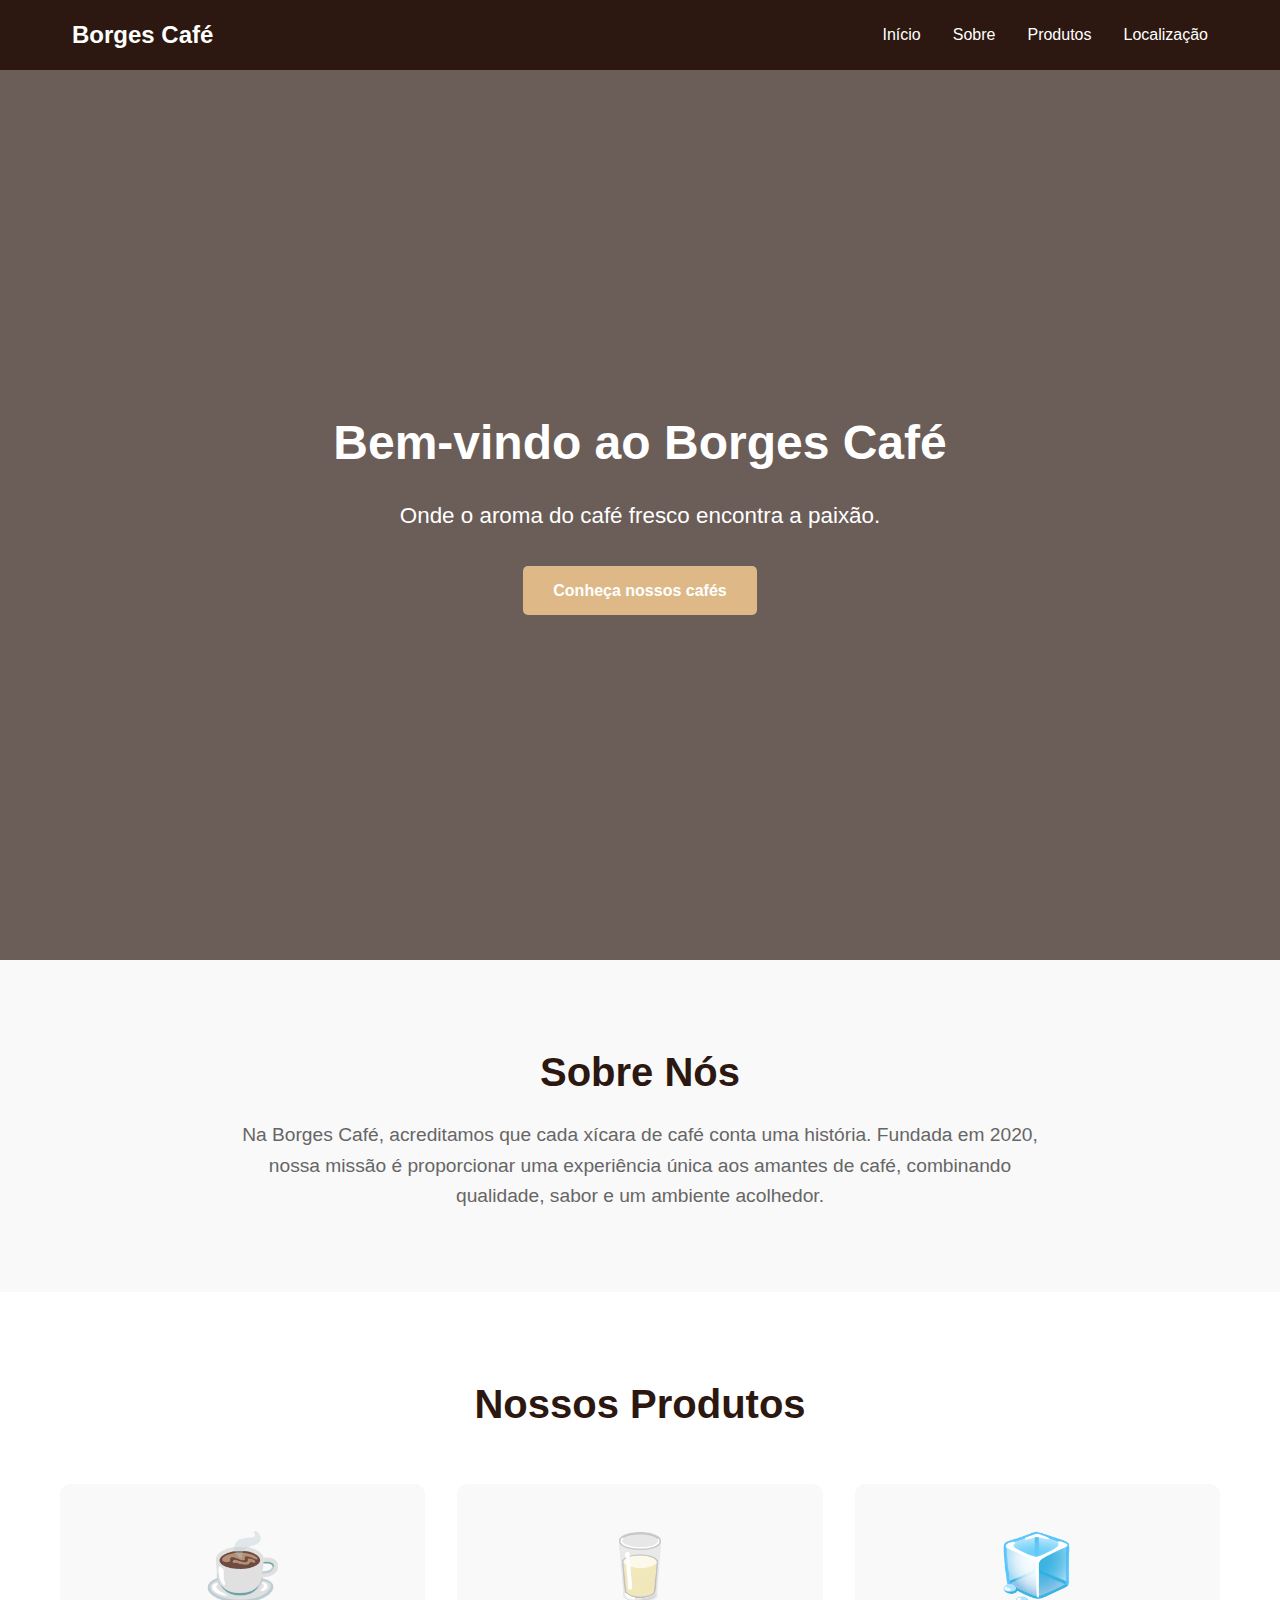
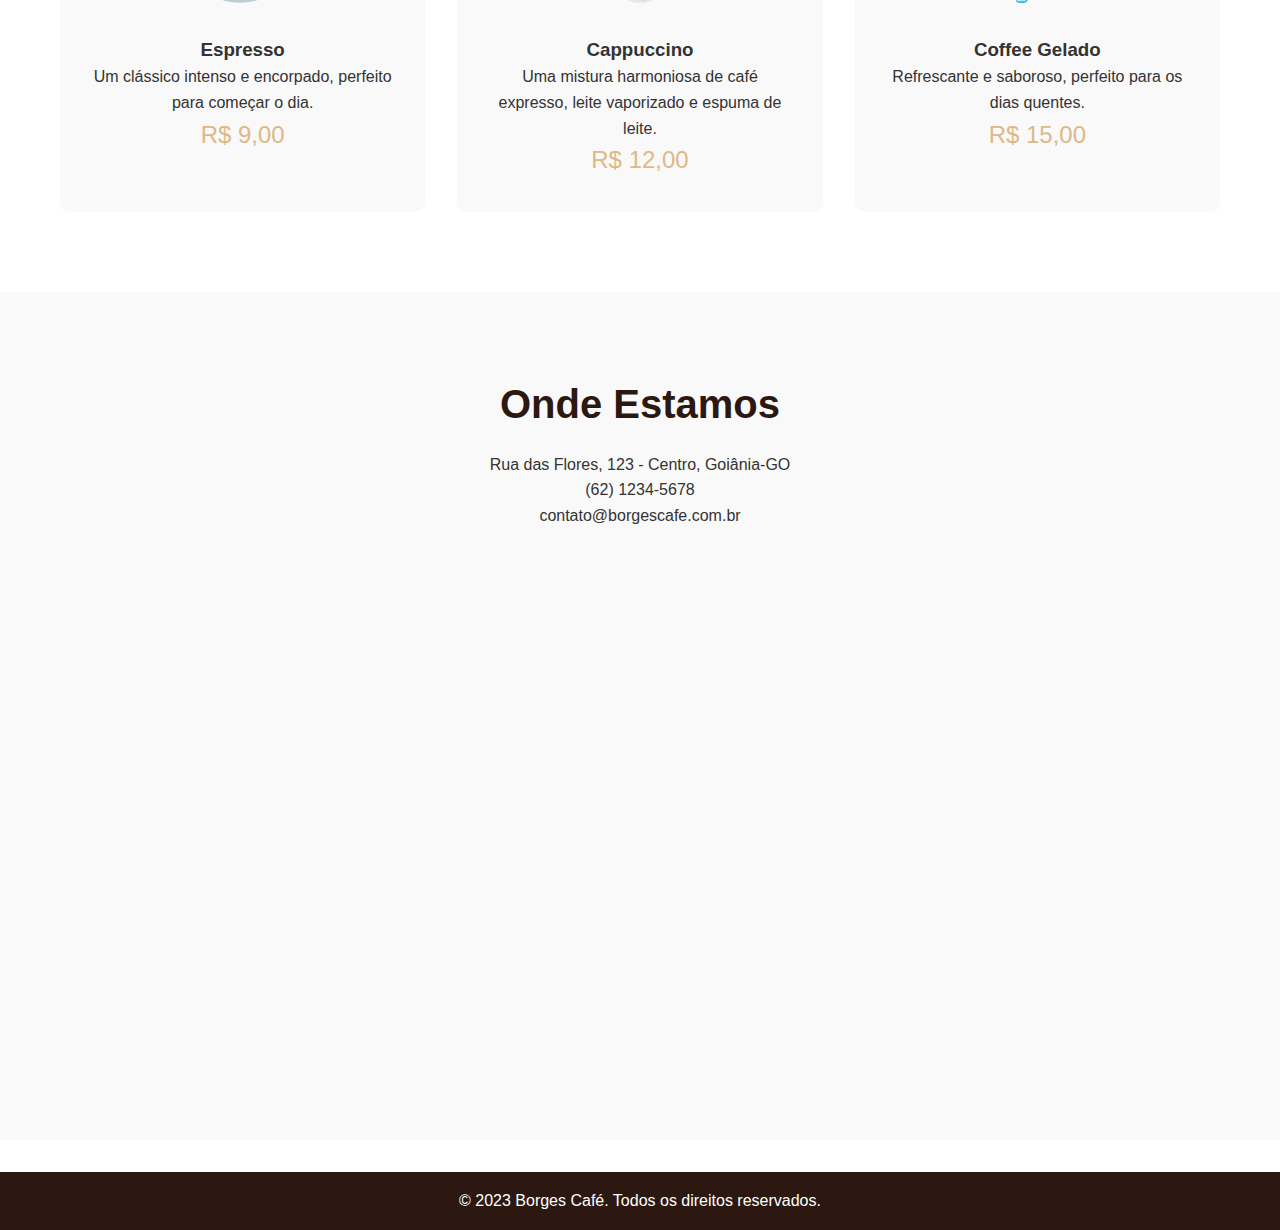
<file: index.html>
<!DOCTYPE html>
<html lang="pt-BR">

<head>
    <meta charset="UTF-8">
    <meta name="viewport" content="width=device-width, initial-scale=1.0">
    <link rel="stylesheet" href="./style.css">
    <title>Dev Cafeteria</title>
</head>

<body>
    <header>
        <nav class="navbar">
            <div class="logo">Borges Café</div>
            <ul class="nav-links">
                <li><a href="#home">Início</a></li>
                <li><a href="#sobre">Sobre</a></li>
                <li><a href="#produtos">Produtos</a></li>
                <li><a href="#localizacao">Localização</a></li>
            </ul>
        </nav>
    </header>
    <section class="hero" id="home">
        <div class="hero-conteudo">
            <h1>Bem-vindo ao Borges Café</h1>
            <p>Onde o aroma do café fresco encontra a paixão.</p> <a href="#produtos" class="btn">Conheça nossos
                cafés</a>
        </div>
    </section>
    <section id="sobre" class="Sobre">
        <div class="conteiner">
            <h2>Sobre Nós</h2>
            <p>Na Borges Café, acreditamos que cada xícara de café conta uma história. Fundada em 2020, nossa missão é
                proporcionar uma experiência única aos amantes de café, combinando qualidade, sabor e um ambiente
                acolhedor.</p>
        </div>
    </section>
    <section id="produtos" class="Produtos">
        <div class="conteiner">
            <h2>Nossos Produtos</h2>
            <div class="produtos-grid">
                <article class="produto-card">
                    <div class="produto-icone">☕</div>
                    <h3>Espresso</h3>
                    <p>Um clássico intenso e encorpado, perfeito para começar o dia.</p> <span class="preço">R$
                        9,00</span>
                </article>
                <article class="produto-card">
                    <div class="produto-icone">🥛</div>
                    <h3>Cappuccino</h3>
                    <p>Uma mistura harmoniosa de café expresso, leite vaporizado e espuma de leite.</p> <span
                        class="preço">R$ 12,00</span>
                </article>
                <article class="produto-card">
                    <div class="produto-icone">🧊</div>
                    <h3>Coffee Gelado</h3>
                    <p>Refrescante e saboroso, perfeito para os dias quentes.</p> <span class="preço">R$ 15,00</span>
                </article>
            </div>
        </div>
    </section>
    <section class="Localização" id="localizacao">
        <div class="conteiner">
            <h2>Onde Estamos</h2>
            <div class="contato-info">
                <p> Rua das Flores, 123 - Centro, Goiânia-GO</p>
                <p> (62) 1234-5678</p>
                <p> contato@borgescafe.com.br</p>
            </div>
            <div class="mapa-site"> <iframe
                    src="https://www.google.com/maps/embed?pb=!1m18!1m12!1m3!1d58524.10939724264!2d-46.72716775136715!3d-23.541246700000002!2m3!1f0!2f0!3f0!3m2!1i1024!2i768!4f13.1!3m3!1m2!1s0x94ce584764f24e21%3A0x16f0e07ac3d8d5bb!2sCaf%C3%A9%20Aroma%20Restaurante!5e0!3m2!1sen!2sbr!4v1760397945661!5m2!1sen!2sbr"
                    width="100%" height="400" style="border:0;" allowfullscreen="" loading="lazy"
                    referrerpolicy="no-referrer-when-downgrade"></iframe> </div>
        </div>
    </section>
    </main>

    <footer>
        <div>
            <p>&copy; 2023 Borges Café. Todos os direitos reservados.</p>
        </div>
    </footer>

    <script async src="https://app.gptmaker.ai/widget/3E9736AB61C4429C7DD3D6295435A9EC/float.js">
    </script>

</body>

</html>
</file>
<file: style.css>
* {
    margin: 0;
    padding: 0;
    box-sizing: border-box;
    font-family: Arial, sans-serif;
}

body {

    color: #333;
    line-height: 1.6;
}

.conteiner {
    max-width: 1200px;
    margin: 0 auto;
    padding: 0 20px;
}

header {
    background-color: #2c1810;
    position: fixed;
    top: 0;
    width: 100%;
    z-index: 10;
}

.navbar {
    display: flex;
    justify-content: space-between;
    align-items: center;
    padding: 1rem 2rem;
    max-width: 1200px;
    margin: 0 auto;
}

.logo {
    font-size: 1.5rem;
    font-weight: bold;
    color: #fff;
}

.nav-links {
    list-style: none;
    display: flex;
    gap: 2rem;
}

.nav-links a {
    color: #fff;
    text-decoration: none;

}

.nav-links a:hover {
    color: burlywood;
    cursor: pointer;
}

.hero {
    background: linear-gradient(rgba(44, 24, 16, 0.7), rgba(44, 24, 16, 0.7)),
        url('https://images.unsplash.com/photo-1495474472287-4d71bcdd2085?w=1200') center / cover;
    height: 100vh;
    display: flex;
    align-items: center;
    justify-content: center;
    color: #fff;
    margin-top: 60px;
}

.hero-overlay {
    position: absolute;
    top: 0;
    left: 0;
    width: 100%;
    height: 100%;
    background-color: rgba(0, 0, 0, 0.5);
}

.hero-conteudo {
    display: flex;
    flex-direction: column;
    align-items: center;
}

.hero-conteudo h1 {
    font-size: 3rem;
    margin-bottom: 1rem;
}

.hero-conteudo p {
    font-size: 1.4rem;
    margin-bottom: 2rem;
}

.btn {
    display: inline-block;
    background-color: burlywood;
    color: #fff;
    padding: 12px 30px;
    border: none;
    border-radius: 5px;
    font-weight: bold;
    text-decoration: none;
    cursor: pointer;
    font-size: 1rem;
}

.btn:hover {
    background-color: rgb(158, 112, 52);
}

.Sobre {
    padding: 5rem 2rem;
    background-color: #f9f9f9;
    text-align: center;
}

.Sobre h2 {
    font-size: 2.5rem;
    margin-bottom: 1rem;
    color: #2c1810;
}

.Sobre p {
    font-size: 1.2rem;
    max-width: 800px;
    margin: 0 auto;
    color: #666666;
}

.Produtos {
    padding: 5rem 2rem;
    background-color: #fff;

}

.Produtos h2 {
    font-size: 2.5rem;
    margin-bottom: 3rem;
    color: #2c1810;
    text-align: center;
}

.produtos-grid {
    display: grid;
    grid-template-columns: repeat(auto-fit, minmax(250px, 1fr));
    gap: 2rem;
    max-width: 1200px;
    margin: 0 auto;
}

.produto-card {
    background-color: #f9f9f9;
    border-radius: 10px;
    text-align: center;
    padding: 2rem;
    transition: 0.5s;
    cursor: pointer;
}

.produto-card:hover {
    box-shadow: 0 10px 30px rgba(0, 0, 0, 0.1);
    transform: translateY(-10px);
}

.produto-icone {
    font-size: 4rem;
    margin-bottom: 1rem;
}

.preço {
    font-size: 1.5rem;
    color: burlywood;
}

.Localização {
    padding: 5rem 2rem;
    background-color: #f9f9f9;

}

.Localização h2 {
    font-size: 2.5rem;
    margin-bottom: 1rem;
    text-align: center;
    color: #2c1810;
}

.contato-info {
    text-align: center;
    margin-bottom: 2rem;
}

.mapa-site {
    max-width: 1200px;
    padding: 50px;
    margin: 0 auto;
    border-radius: 10px;
}

.mapa-site iframe {
    display: block;
}

footer {
    background-color: #2c1810;
    color: #fff;
    text-align: center;
    padding: 1rem 0;
    margin-top: 2rem;
}
</file>
